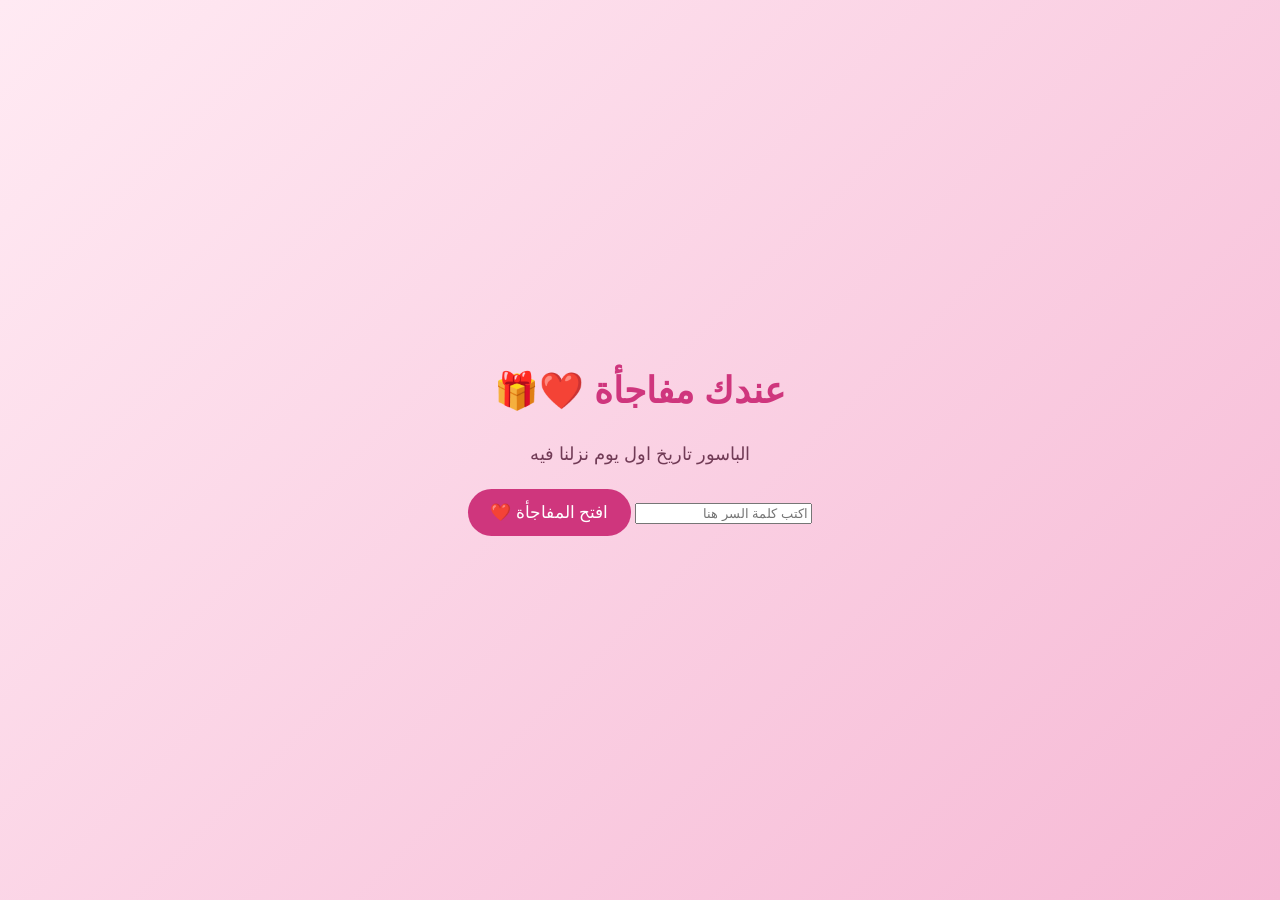
<file: index.html>
<!DOCTYPE html>
<html lang="ar" dir="rtl">

<head>
    <meta charset="UTF-8">
    <meta name="viewport" content="width=device-width, initial-scale=1.0">

    <title>مفاجأة لجنجونتي ❤️</title>

    <link rel="stylesheet" href="style.css">
</head>

<body>

    <!-- شاشة كلمة السر -->
    <div id="passwordScreen" class="password-screen">

        <div class="password-box">

            <h1>عندك مفاجأة ❤️🎁</h1>

            <p>الباسور تاريخ اول يوم نزلنا فيه </p>

            <input type="password" id="passwordInput" placeholder="اكتب كلمة السر هنا">

            <button onclick="checkPassword()">
                افتح المفاجأة ❤️
            </button>

            <p id="errorMessage"></p>

        </div>

    </div>

    <!-- الصفحة الأولى -->
    <div id="birthdayPage" hidden>

        <h1>Happy Birthday my Queen♥️💍😍</h1>

        <img src="images/birthday.jpg" alt="صورة عيد الميلاد" width="300">

        <p>كل سنه و انتي طيبه يروحي</p>

        <a href="page2.html">
            <button>اضغط هنا ❤️</button>
        </a>

    </div>

    <script>
        const correctPassword = "1792025";

        function checkPassword() {
            const enteredPassword =
                document.getElementById("passwordInput").value;

            if (enteredPassword === correctPassword) {
                document.getElementById("passwordScreen").hidden = true;
                document.getElementById("birthdayPage").hidden = false;
            } else {
                document.getElementById("errorMessage").textContent =
                    "كلمة السر غلط، جرّب تاني ❤️";
            }
        }

        document.getElementById("passwordInput").addEventListener(
            "keydown",
            function (event) {
                if (event.key === "Enter") {
                    checkPassword();
                }
            }
        );
    </script>

</body>

</html>
</file>
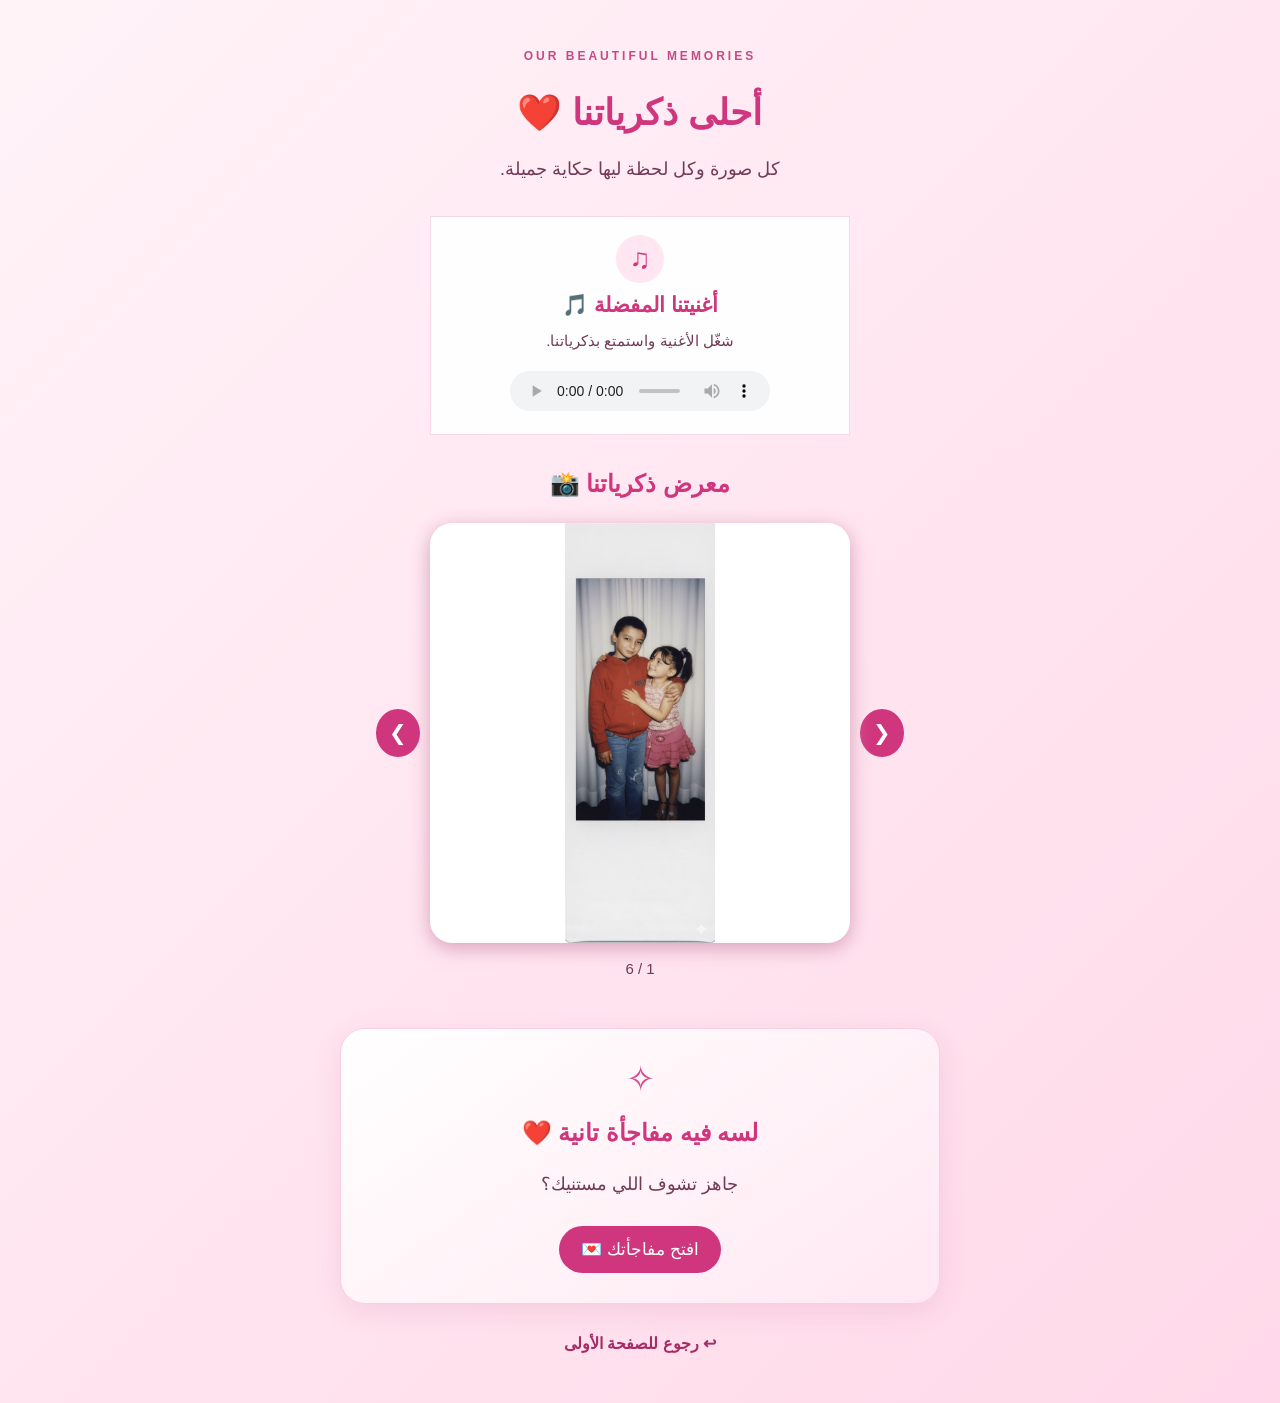
<file: page2.html>
<!DOCTYPE html>
<html lang="ar" dir="rtl">

<head>
    <meta charset="UTF-8">
    <meta name="viewport" content="width=device-width, initial-scale=1.0">
    <title>ذكرياتنا ❤️</title>
    <link rel="stylesheet" href="style.css">
</head>

<body>
    <main class="container">

        <header class="page-heading">
            <p class="eyebrow">OUR BEAUTIFUL MEMORIES</p>
            <h1>أحلى ذكرياتنا ❤️</h1>
            <p>كل صورة وكل لحظة ليها حكاية جميلة.</p>
        </header>

        <section class="music-box">
            <div class="music-icon">♫</div>
            <h2>أغنيتنا المفضلة 🎵</h2>
            <p>شغّل الأغنية واستمتع بذكرياتنا.</p>

            <audio id="backgroundMusic" controls loop>
                <source src="music/song.mp3" type="audio/mpeg">
                المتصفح لا يدعم تشغيل الصوت.
            </audio>
        </section>

        <section class="memories-section">
            <h2>معرض ذكرياتنا 📸</h2>

            <div class="slideshow">
                <button type="button" id="prevBtn" class="slide-arrow" aria-label="الذكرى السابقة">
                    &#10094;
                </button>

                <div class="slide-content">
                    <img id="memoryImage" src="images/photo1.jpg" alt="الذكرى الأولى">

                    <video id="memoryVideo" controls playsinline preload="metadata" hidden>
                        <source src="videos/memory.mp4" type="video/mp4">
                        المتصفح لا يدعم تشغيل الفيديو.
                    </video>
                </div>

                <button type="button" id="nextBtn" class="slide-arrow" aria-label="الذكرى التالية">
                    &#10095;
                </button>
            </div>

            <p id="photoCounter" class="photo-counter">1 / 6</p>
        </section>

        <section class="next-surprise">
            <div class="sparkle">✧</div>
            <h2>لسه فيه مفاجأة تانية ❤️</h2>
            <p>جاهز تشوف اللي مستنيك؟</p>

            <a href="page3.html" class="main-button">
                افتح مفاجأتك 💌
            </a>
        </section>

        <a href="index.html" class="back-link">
            ↩ رجوع للصفحة الأولى
        </a>

    </main>

    <script src="script.js"></script>
</body>

</html>
</file>
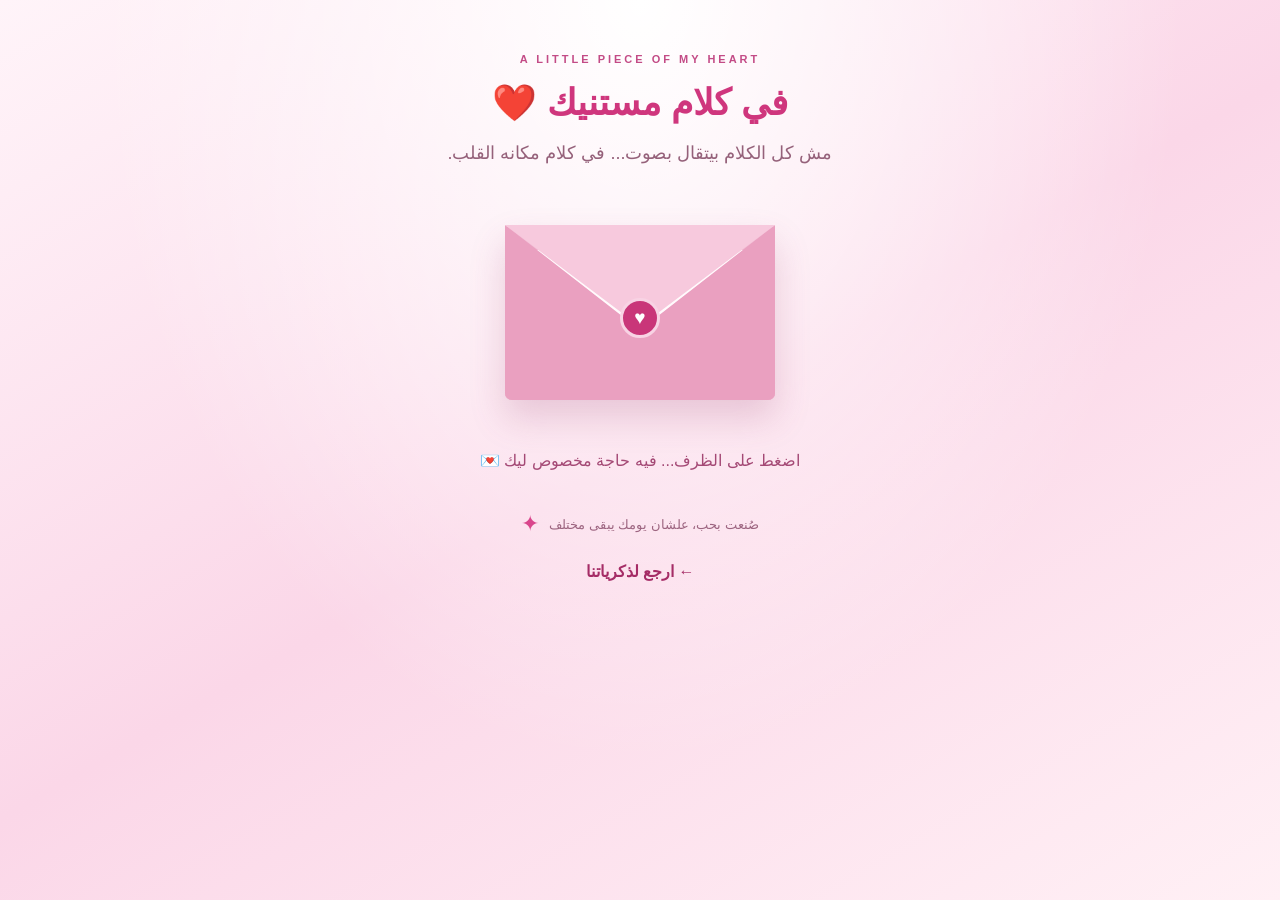
<file: page3.html>
<!DOCTYPE html>
<html lang="ar" dir="rtl">

<head>
    <meta charset="UTF-8">
    <meta name="viewport" content="width=device-width, initial-scale=1.0">
    <title>رسالة ليك ❤️</title>
    <link rel="stylesheet" href="style.css">
</head>

<body class="letter-page">

    <div class="floating-hearts" aria-hidden="true">
        <span>♡</span>
        <span>✦</span>
        <span>♥</span>
        <span>✧</span>
        <span>♡</span>
        <span>♥</span>
        <span>✦</span>
    </div>

    <main class="letter-container">

        <p class="letter-label">A LITTLE PIECE OF MY HEART</p>

        <h1>في كلام مستنيك ❤️</h1>

        <p class="letter-intro">
            مش كل الكلام بيتقال بصوت...
            في كلام مكانه القلب.
        </p>

        <!-- الظرف -->
        <button type="button" id="openEnvelope" class="envelope-button" aria-label="افتح الظرف واقرأ الرسالة">

            <div class="envelope" id="envelope">

                <div class="envelope-back"></div>

                <div class="letter-paper">
                    <span class="paper-heart">♡</span>
                </div>

                <div class="envelope-front"></div>

                <div class="envelope-flap"></div>

                <div class="envelope-seal">♥</div>

            </div>

        </button>

        <p id="envelopeHint" class="envelope-hint">
            اضغط على الظرف... فيه حاجة مخصوص ليك 💌
        </p>

        <!-- الرسالة -->
        <section id="letterMessage" class="letter-message" hidden>

            <div class="message-top">♡ رسالة من القلب ♡</div>

            <h2>إلى الشخص الغالي على قلبي...</h2>

            <p id="typedMessage" class="typed-message"></p>

            <p id="endingMessage" class="ending-message" hidden>
                <span class="ending-heart">♥</span>
                <br>
                بعض الأشخاص وجودهم لوحده بيخلّي الأيام أحلى...
                <br>
                وإنت من الناس اللي وجودهم بيفرق بجد. ❤️
            </p>

            <button type="button" id="replayMessage" class="main-button replay-button" hidden>
                اقرأ الرسالة تاني 💌
            </button>

        </section>

        <div class="letter-footer">
            <span>صُنعت بحب، علشان يومك يبقى مختلف</span>
            <span class="footer-star">✦</span>
        </div>

        <a href="page2.html" class="back-link">
            ← ارجع لذكرياتنا
        </a>

    </main>

    <script>
        const openEnvelope = document.getElementById("openEnvelope");
        const envelope = document.getElementById("envelope");
        const envelopeHint = document.getElementById("envelopeHint");
        const letterMessage = document.getElementById("letterMessage");
        const typedMessage = document.getElementById("typedMessage");
        const endingMessage = document.getElementById("endingMessage");
        const replayMessage = document.getElementById("replayMessage");

        const messageText = `كل سنة وانتي حبيبتي وأجمل حاجة حصلتلي وجودك في حياتي نعمة كبيرة، ونفسي أفضل دأيمًا سبب في ضحكتك وفرحتك. ربنا يخليكي ليا وأفضل أحبك كل يوم أكتر من اللي قبله و بحبك كتير اووي بجد ي جني و ان شاء الله السنه الجايه نكون مع بعض و نحتفل سوا .

`;

        let typingTimer = null;
        let currentIndex = 0;

        function startTyping() {
            clearTimeout(typingTimer);

            currentIndex = 0;
            typedMessage.textContent = "";
            endingMessage.hidden = true;
            replayMessage.hidden = true;

            function typeNextCharacter() {
                if (currentIndex < messageText.length) {
                    typedMessage.textContent += messageText[currentIndex];
                    currentIndex++;

                    // سرعة الكتابة
                    typingTimer = setTimeout(typeNextCharacter, 35);
                } else {
                    endingMessage.hidden = false;
                    replayMessage.hidden = false;
                }
            }

            typeNextCharacter();
        }

        openEnvelope.addEventListener("click", function () {
            if (envelope.classList.contains("opened")) {
                return;
            }

            envelope.classList.add("opened");
            openEnvelope.disabled = true;
            envelopeHint.textContent = "رسالة مخصوصة ليك... ❤️";

            setTimeout(function () {
                letterMessage.hidden = false;
                letterMessage.classList.add("visible");

                letterMessage.scrollIntoView({
                    behavior: "smooth",
                    block: "start"
                });

                startTyping();
            }, 900);
        });

        replayMessage.addEventListener("click", function () {
            letterMessage.scrollIntoView({
                behavior: "smooth",
                block: "start"
            });

            startTyping();
        });
    </script>

</body>

</html>
</file>
<file: style.css>
* {
    box-sizing: border-box;
}

[hidden] {
    display: none !important;
}

html {
    scroll-behavior: smooth;
}

body {
    margin: 0;
    min-height: 100vh;
    padding: 25px 15px;
    font-family: Arial, sans-serif;
    text-align: center;
    color: #713b56;
    background: linear-gradient(135deg, #fff3f8, #ffd9e9);
}

h1 {
    color: #cf367d;
    font-size: 36px;
}

h2 {
    color: #cf367d;
}

p {
    font-size: 18px;
    line-height: 1.9;
}

/* الصفحة الأولى */

.password-screen {
    position: fixed;
    inset: 0;
    z-index: 10;
    display: flex;
    align-items: center;
    justify-content: center;
    padding: 20px;
    background: linear-gradient(135deg, #ffeaf3, #f6b9d5);
}

.password-card,
.birthday-card,
.content-card {
    background: white;
    border-radius: 24px;
    padding: 25px;
    box-shadow: 0 8px 28px rgba(174, 62, 115, 0.15);
}

.password-card {
    width: 100%;
    max-width: 390px;
    margin: auto;
    text-align: center;
}

.gift {
    font-size: 65px;
}

.password-card h1 {
    font-size: 29px;
}

.password-card input {
    display: block;
    width: 100%;
    padding: 14px;
    margin: 20px 0 12px;
    border: 2px solid #f0c0d6;
    border-radius: 12px;
    font-size: 18px;
    text-align: center;
}

button,
.main-button {
    display: inline-block;
    border: none;
    border-radius: 30px;
    padding: 13px 22px;
    background: #cf367d;
    color: white;
    font-size: 17px;
    text-decoration: none;
    cursor: pointer;
    font-family: inherit;
}

button:hover,
.main-button:hover {
    background: #ad2465;
}

.password-card button {
    width: 100%;
}

.error {
    color: #c62850;
    font-size: 15px;
}

#birthdayPage {
    width: 100%;
    max-width: 600px;
    margin: 25px auto;
    text-align: center;
}

.birthday-card {
    padding: 25px 20px 35px;
    text-align: center;
}

.hearts {
    font-size: 32px;
}

.birthday-image {
    display: block;
    width: 300px;
    max-width: 100%;
    height: auto;
    margin: 20px auto;
    border-radius: 20px;
    box-shadow: 0 5px 18px #e8b1cc;
}

.birthday-text {
    font-size: 21px;
}

/* الصفحة الثانية */

.container {
    width: 100%;
    max-width: 750px;
    margin: 0 auto;
    text-align: center;
}

.page-heading {
    margin: 20px auto 30px;
    text-align: center;
}

.eyebrow,
.letter-label {
    color: #c34b86;
    letter-spacing: 3px;
    font-size: 12px;
    font-weight: bold;
}

.page-heading h1 {
    margin-bottom: 8px;
}

/* مشغل الأغنية */

.music-box {
    width: 100%;
    max-width: 420px;
    margin: 22px auto;
    padding: 18px;
    border: 1px solid #f7d8e7;
    background: rgba(255, 255, 255, 0.95);
    text-align: center;
}

.music-icon {
    display: grid;
    place-items: center;
    width: 48px;
    height: 48px;
    margin: 0 auto 10px;
    border-radius: 50%;
    background: #ffe6f1;
    color: #cf367d;
    font-size: 28px;
    animation: musicPulse 2s ease-in-out infinite;
}

.music-box h2 {
    font-size: 21px;
    margin: 10px 0;
}

.music-box p {
    font-size: 15px;
    margin: 8px 0;
}

.music-box audio {
    display: block;
    width: 260px;
    max-width: 100%;
    height: 40px;
    margin: 15px auto 5px;
}

/* معرض الصور والفيديو */

.memories-section {
    width: 100%;
    margin: 35px auto;
    text-align: center;
}

.memories-section h2 {
    font-size: 24px;
}

.slideshow {
    display: flex;
    align-items: center;
    justify-content: center;
    gap: 10px;
    width: 100%;
    max-width: 650px;
    margin: 25px auto 0;
}

.slide-content {
    flex: 1;
    min-width: 0;
    max-width: 420px;
    display: flex;
    align-items: center;
    justify-content: center;
}

.slide-content img,
.slide-content video {
    display: block;
    width: 100%;
    max-width: 420px;
    height: 420px;
    object-fit: contain;
    border-radius: 22px;
    box-shadow: 0 5px 20px #d8a0b8;
    background: #fff;
}

.slide-content [hidden] {
    display: none !important;
}

.slide-arrow {
    flex-shrink: 0;
    display: inline-flex;
    align-items: center;
    justify-content: center;
    width: 44px;
    height: 48px;
    padding: 0;
    border-radius: 50%;
    font-size: 21px;
}

.photo-counter {
    margin: 12px 0 25px;
    font-size: 15px;
}

/* المفاجأة */

.next-surprise {
    width: 100%;
    max-width: 600px;
    margin: 45px auto 30px;
    padding: 30px 22px;
    background: linear-gradient(145deg, #fff, #ffe8f2);
    border: 1px solid #f7d0e2;
    border-radius: 25px;
    box-shadow: 0 8px 28px rgba(174, 62, 115, 0.12);
    text-align: center;
}

.next-surprise h2 {
    font-size: 24px;
}

.next-surprise p {
    margin-bottom: 25px;
}

.sparkle {
    color: #d9468c;
    font-size: 35px;
    animation: sparkleTurn 4s linear infinite;
}

.back-link {
    display: block;
    width: fit-content;
    margin: 25px auto;
    color: #a52c66;
    text-decoration: none;
    font-weight: bold;
    text-align: center;
}

/* الصفحة الثالثة: الرسالة */

.letter-page {
    position: relative;
    overflow-x: hidden;
    background:
        radial-gradient(ellipse at top, #fff 0%, transparent 60%),
        linear-gradient(150deg, #fff4f9, #fbd7e8, #fff0f5);
    color: #744057;
    text-align: center;
}

.letter-container {
    position: relative;
    z-index: 1;
    width: 100%;
    max-width: 720px;
    margin: 25px auto;
    text-align: center;
}

.letter-label {
    font-size: 11px;
    line-height: 1.8;
}

.letter-container>h1 {
    font-size: 36px;
    margin: 12px 0;
}

.letter-intro {
    max-width: 430px;
    margin: 0 auto 25px;
    color: #95617a;
    text-align: center;
}

/* الظرف */

.envelope-button {
    display: block;
    width: 100%;
    max-width: 330px;
    height: 235px;
    margin: 25px auto 0;
    padding: 0;
    background: transparent;
    border-radius: 18px;
    cursor: pointer;
    perspective: 900px;
}

.envelope-button:hover {
    background: transparent;
}

.envelope {
    position: relative;
    width: 270px;
    height: 175px;
    margin: 30px auto;
    background: #e9a2c2;
    border-radius: 7px;
    box-shadow: 0 18px 35px rgba(159, 69, 112, 0.22);
    transition: transform 0.5s ease;
}

.envelope-back {
    position: absolute;
    inset: 0;
    background: #efb5cf;
    border-radius: 7px;
}

.letter-paper {
    position: absolute;
    z-index: 1;
    left: 18px;
    right: 18px;
    bottom: 10px;
    height: 140px;
    display: flex;
    align-items: flex-start;
    justify-content: center;
    padding-top: 25px;
    background: #fffafc;
    border-radius: 5px;
    transition: transform 1s ease;
}

.paper-heart {
    color: #d9468c;
    font-size: 36px;
}

.envelope-front {
    position: absolute;
    z-index: 3;
    inset: 0;
    background: #eaa0c0;
    clip-path: polygon(0 0, 50% 60%, 100% 0, 100% 100%, 0 100%);
    border-radius: 0 0 7px 7px;
}

.envelope-flap {
    position: absolute;
    z-index: 4;
    inset: 0;
    background: #f7c9dd;
    clip-path: polygon(0 0, 100% 0, 50% 58%);
    transform-origin: top center;
    transition: transform 0.7s ease;
}

.envelope-seal {
    position: absolute;
    z-index: 5;
    left: 50%;
    top: 53%;
    transform: translate(-50%, -50%);
    display: grid;
    place-items: center;
    width: 40px;
    height: 40px;
    border-radius: 50%;
    color: white;
    background: #c93679;
    border: 3px solid #f8d3e4;
    font-size: 19px;
    transition: opacity 0.3s ease;
}

.envelope.opened .envelope-flap {
    transform: rotateX(180deg);
    z-index: 0;
}

.envelope.opened .envelope-seal {
    opacity: 0;
}

.envelope.opened .letter-paper {
    transform: translateY(-105px);
}

.envelope-hint {
    color: #a44975;
    font-size: 16px;
    text-align: center;
    animation: gentleFloat 2s ease-in-out infinite;
}

.envelope-button:disabled {
    cursor: default;
    opacity: 1;
}

/* كارت الرسالة */

.letter-message {
    width: 100%;
    margin: 35px auto;
    padding: 30px 25px;
    text-align: center;
    background: rgba(255, 255, 255, 0.96);
    border: 1px solid #f4cadd;
    border-radius: 25px;
    box-shadow: 0 12px 35px rgba(174, 62, 115, 0.13);
    opacity: 0;
    transform: translateY(18px);
    transition: opacity 0.8s ease, transform 0.8s ease;
}

.letter-message.visible {
    opacity: 1;
    transform: translateY(0);
}

.message-top {
    text-align: center;
    color: #c34b86;
    font-size: 14px;
    margin-bottom: 22px;
}

.letter-message h2 {
    font-size: 23px;
    margin-bottom: 22px;
    text-align: center;
}

.typed-message {
    font-size: 18px;
    line-height: 2.15;
    white-space: pre-wrap;
    overflow-wrap: anywhere;
    min-height: 100px;
    text-align: right;
    direction: rtl;
}

.ending-message {
    padding-top: 20px;
    margin-top: 20px;
    border-top: 1px solid #f3d4e2;
    text-align: center;
    color: #bb3676;
    font-size: 19px;
    line-height: 2.1;
    animation: fadeInUp 1s ease both;
}

.ending-heart {
    display: inline-block;
    font-size: 35px;
    animation: heartBeat 1.2s ease-in-out infinite;
}

.replay-button {
    display: block;
    margin: 25px auto 0;
}

.letter-footer {
    display: flex;
    justify-content: center;
    align-items: center;
    gap: 10px;
    margin: 35px auto 10px;
    color: #9d6580;
    font-size: 13px;
    text-align: center;
}

.footer-star {
    color: #d9468c;
    font-size: 22px;
}

/* القلوب المتحركة */

.floating-hearts {
    position: fixed;
    inset: 0;
    overflow: hidden;
    pointer-events: none;
    z-index: 0;
}

.floating-hearts span {
    position: absolute;
    bottom: -50px;
    color: rgba(207, 54, 125, 0.28);
    font-size: 25px;
    animation: floatUp 12s linear infinite;
}

.floating-hearts span:nth-child(1) {
    left: 8%;
    animation-delay: 0s;
}

.floating-hearts span:nth-child(2) {
    left: 25%;
    animation-delay: 3s;
}

.floating-hearts span:nth-child(3) {
    left: 43%;
    animation-delay: 6s;
}

.floating-hearts span:nth-child(4) {
    left: 62%;
    animation-delay: 1s;
}

.floating-hearts span:nth-child(5) {
    left: 76%;
    animation-delay: 5s;
}

.floating-hearts span:nth-child(6) {
    left: 89%;
    animation-delay: 8s;
}

.floating-hearts span:nth-child(7) {
    left: 54%;
    animation-delay: 10s;
}

/* الحركات */

@keyframes floatUp {
    0% {
        transform: translateY(0) rotate(0deg);
        opacity: 0;
    }

    15% {
        opacity: 1;
    }

    85% {
        opacity: 0.8;
    }

    100% {
        transform: translateY(-110vh) rotate(35deg);
        opacity: 0;
    }
}

@keyframes musicPulse {

    0%,
    100% {
        transform: scale(1);
    }

    50% {
        transform: scale(1.07);
    }
}

@keyframes sparkleTurn {
    to {
        transform: rotate(360deg);
    }
}

@keyframes gentleFloat {

    0%,
    100% {
        transform: translateY(0);
    }

    50% {
        transform: translateY(-5px);
    }
}

@keyframes heartBeat {

    0%,
    100% {
        transform: scale(1);
    }

    50% {
        transform: scale(1.2);
    }
}

@keyframes fadeInUp {
    from {
        opacity: 0;
        transform: translateY(15px);
    }

    to {
        opacity: 1;
        transform: translateY(0);
    }
}

/* الموبايل */

@media (max-width: 480px) {
    h1 {
        font-size: 29px;
    }

    .password-card h1 {
        font-size: 25px;
    }

    .page-heading h1,
    .letter-container>h1 {
        font-size: 28px;
    }

    .slideshow {
        gap: 5px;
    }

    .slide-content img,
    .slide-content video {
        height: 300px;
        min-width: 0;
    }

    .slide-content {
        min-width: 0;
    }

    .slide-arrow {
        width: 34px;
        height: 40px;
        font-size: 17px;
    }

    .content-card {
        padding: 20px 15px;
    }

    .music-box {
        max-width: 340px;
    }

    .music-box audio {
        width: 240px;
    }

    .next-surprise {
        padding: 25px 15px;
    }

    .envelope {
        width: 235px;
        height: 155px;
    }

    .envelope-button {
        height: 215px;
    }

    .letter-message {
        padding: 25px 18px;
    }

    .letter-message h2 {
        font-size: 20px;
    }

    .typed-message {
        font-size: 16px;
        line-height: 2;
    }

    .ending-message {
        font-size: 17px;
    }
}

/* تقليل الحركة لمن يفضّل ذلك */

@media (prefers-reduced-motion: reduce) {

    .floating-hearts span,
    .music-icon,
    .sparkle,
    .envelope-hint,
    .ending-heart {
        animation: none;
    }

    * {
        scroll-behavior: auto !important;
    }
}
</file>
